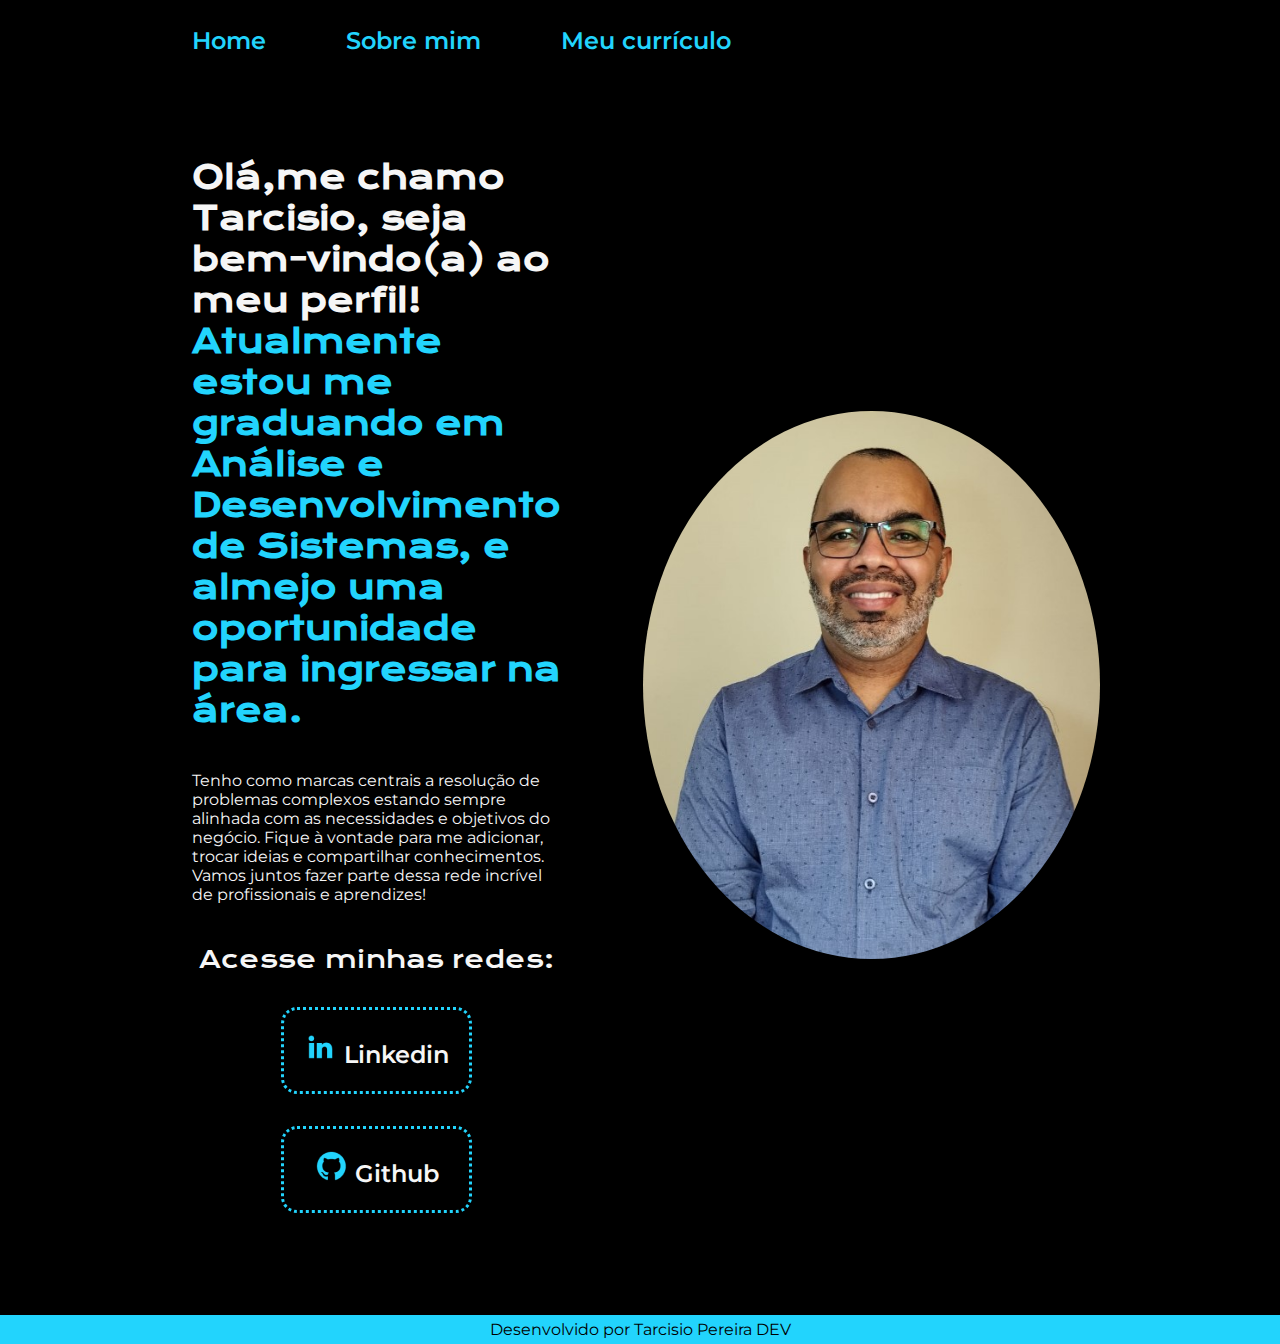
<file: Portifolio/index.html>
<!DOCTYPE html>
<html lang="pt-br">
<head>
    <meta charset="UTF-8">
    <meta name="viewport" content="width=device-width, initial-scale=1.0">
    <title>Portifolio</title>
    <link rel="stylesheet" href="./style/style.css">
</head>
<body>
    <header class="cabecalho">
        <nav class="cabecalho__menu">
            <a class="cabecalho__menu__link" href="index.html"> Home</a>
            <a class="cabecalho__menu__link" href="about.html"> Sobre mim</a>
            <a class="cabecalho__menu__link" href="curriculo.html"> Meu currículo</a>
        </nav>
    </header>
    <main class="apresentacao">
        <section class="apresentacao__conteudo">
            <h1 class="apresentacao__conteudo__titulo">Olá,me chamo Tarcisio, seja bem-vindo(a) ao meu perfil! <strong class="titulo-destaque"> Atualmente estou me graduando em Análise e Desenvolvimento de Sistemas, e almejo uma oportunidade para ingressar na área. </strong></h1>
            <p class="apresentacao__conteudo__texto">Tenho como marcas centrais a resolução de problemas complexos estando sempre alinhada com as necessidades e objetivos do negócio. 
                 Fique à vontade para me adicionar, trocar ideias e compartilhar conhecimentos. Vamos juntos fazer parte dessa rede incrível de profissionais e aprendizes!
            </p>
            <div class="apresentacao__links">
                <h2 class="apresentacao__links__subtitulo">Acesse minhas redes:</h2>
                <a class="apresentacao__links__navegacao" href="https://www.linkedin.com/in/tarcisiolp">
                    <img src="./assets/linkedin.png">
                    Linkedin
                </a>
                <a class="apresentacao__links__navegacao" href="https://github.com/Tarcisio01">
                    <img src="./assets/github.png">
                    Github
                </a>

            </div>
        </section>
        <img class="apresentacao__imagem" src="./assets/Tarcisio.jpg" alt="foto do tarcisio">
    </main>
    <footer class="rodape">
        <p>Desenvolvido por Tarcisio Pereira DEV</p>
    </footer>
</body>
</html>
</file>
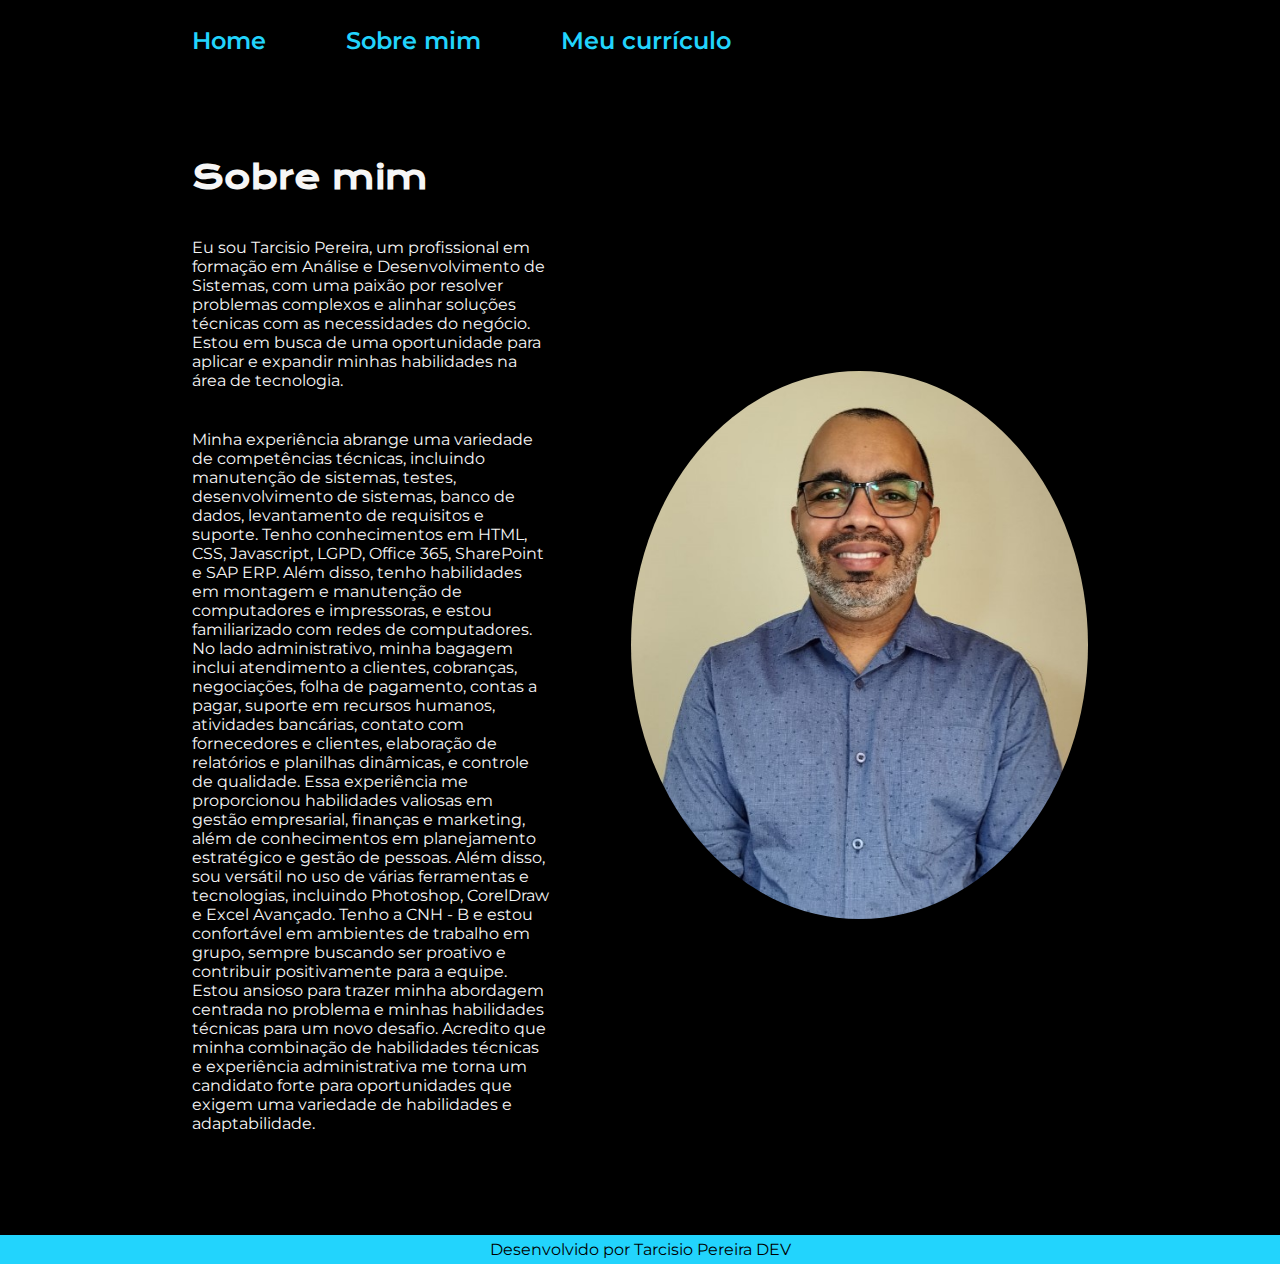
<file: Portifolio/about.html>
<!DOCTYPE html>
<html lang="pt-br">
<head>
    <meta charset="UTF-8">
    <meta name="viewport" content="width=device-width, initial-scale=1.0">
    <title>Sobre mim</title>
    <link rel="stylesheet" href="./style/style.css">
</head>
<body>
    <header class="cabecalho">
        <nav class="cabecalho__menu">
            <a class="cabecalho__menu__link" href="index.html"> Home</a>
            <a class="cabecalho__menu__link" href="about.html"> Sobre mim</a>
            <a class="cabecalho__menu__link" href="curriculo.html"> Meu currículo</a>
        </nav>
    </header>

   <main class="apresentacao">
    <section class="apresentacao__conteudo">
        <h1 class="apresentacao__conteudo__titulo"> Sobre mim</h1>
            <P class="apresentacao__conteudo__texto">Eu sou Tarcisio Pereira, um profissional em formação em Análise e Desenvolvimento de Sistemas, com uma paixão por resolver problemas complexos e alinhar soluções técnicas com as necessidades do negócio. Estou em busca de uma oportunidade para aplicar e expandir minhas habilidades na área de tecnologia.
                </P>
            <P class="apresentacao__conteudo__texto">Minha experiência abrange uma variedade de competências técnicas, incluindo manutenção de sistemas, testes, desenvolvimento de sistemas, banco de dados, levantamento de requisitos e suporte. Tenho conhecimentos em HTML, CSS, Javascript, LGPD, Office 365, SharePoint e SAP ERP. Além disso, tenho habilidades em montagem e manutenção de computadores e impressoras, e estou familiarizado com redes de computadores.
                No lado administrativo, minha bagagem inclui atendimento a clientes, cobranças, negociações, folha de pagamento, contas a pagar, suporte em recursos humanos, atividades bancárias, contato com fornecedores e clientes, elaboração de relatórios e planilhas dinâmicas, e controle de qualidade. Essa experiência me proporcionou habilidades valiosas em gestão empresarial, finanças e marketing, além de conhecimentos em planejamento estratégico e gestão de pessoas.
                Além disso, sou versátil no uso de várias ferramentas e tecnologias, incluindo Photoshop, CorelDraw e Excel Avançado. Tenho a CNH - B e estou confortável em ambientes de trabalho em grupo, sempre buscando ser proativo e contribuir positivamente para a equipe.
                Estou ansioso para trazer minha abordagem centrada no problema e minhas habilidades técnicas para um novo desafio. Acredito que minha combinação de habilidades técnicas e experiência administrativa me torna um candidato forte para oportunidades que exigem uma variedade de habilidades e adaptabilidade.
            </P>
        </section>
        <img class="apresentacao__imagem" src="./assets/Tarcisio.jpg" alt="foto do tarcisio">
   </main>

   <footer class="rodape">
    <p>Desenvolvido por Tarcisio Pereira DEV</p>
</footer>
</body>
</html>
</file>
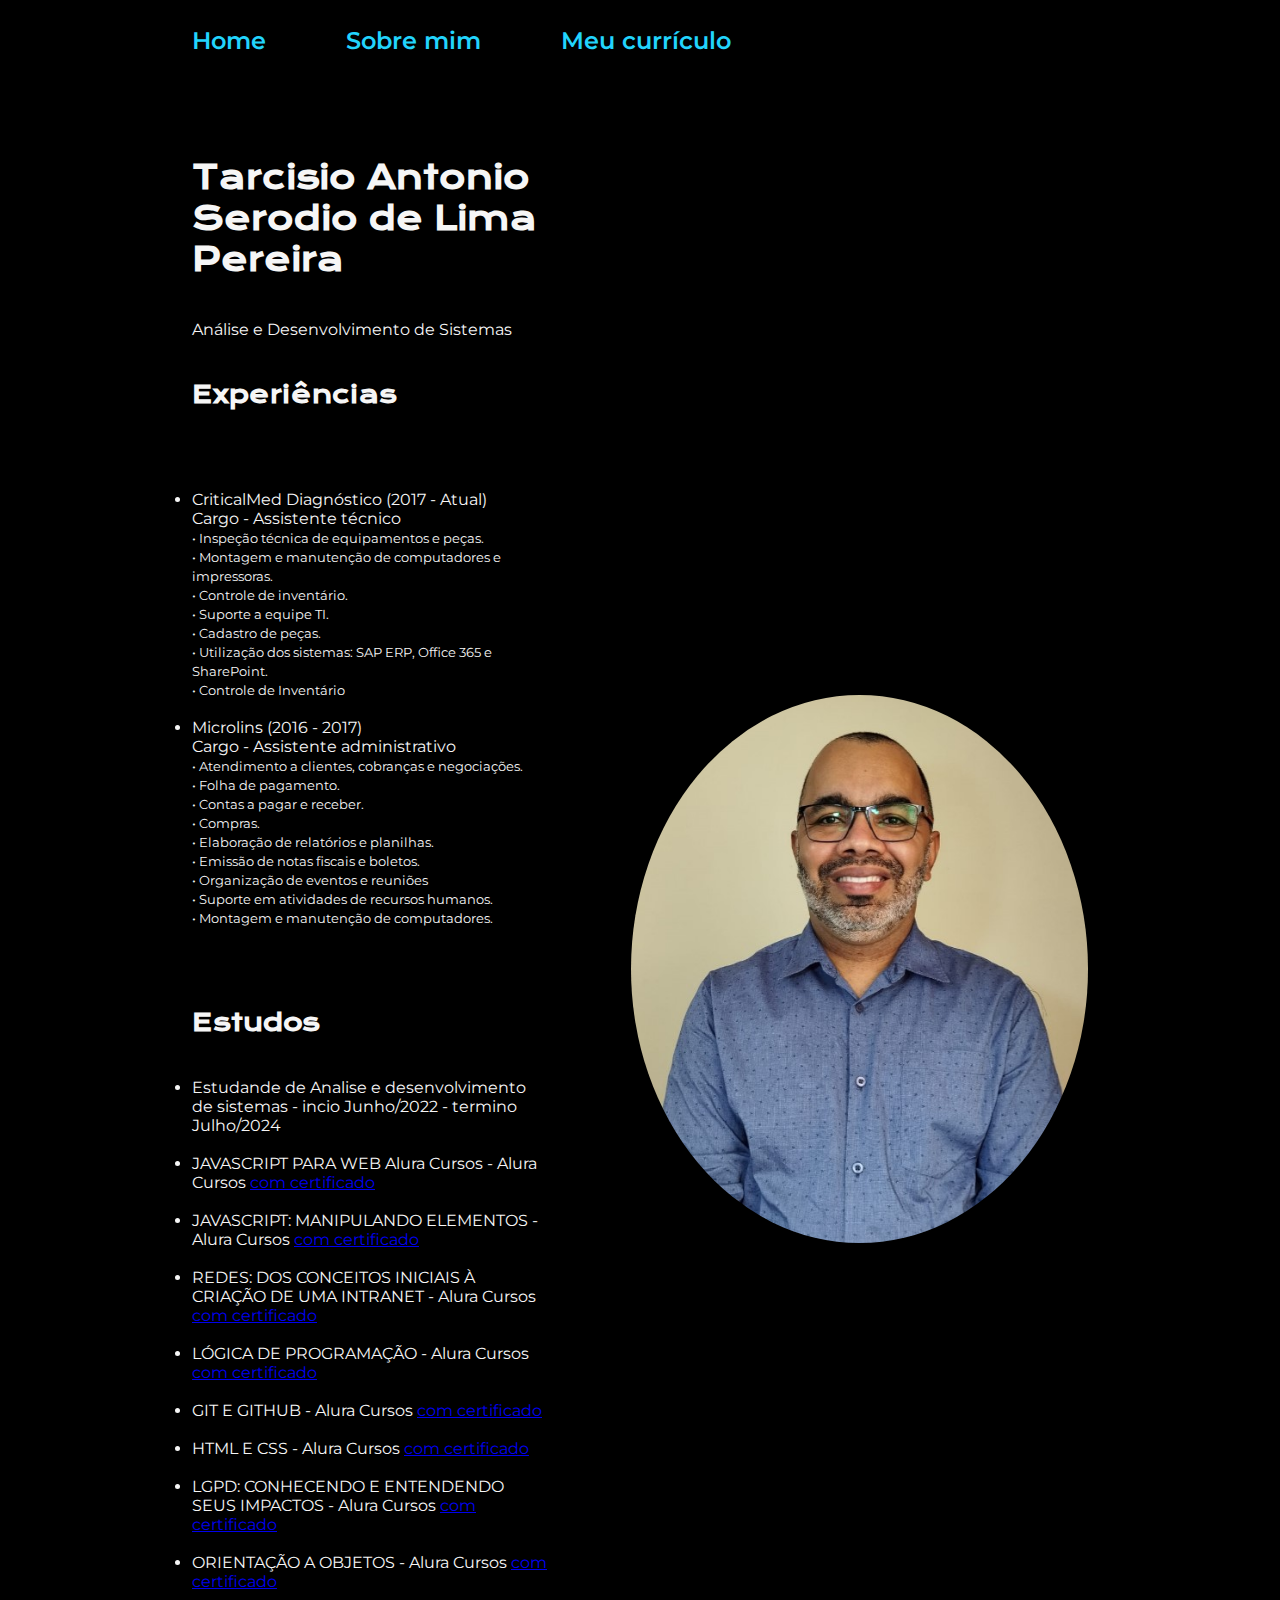
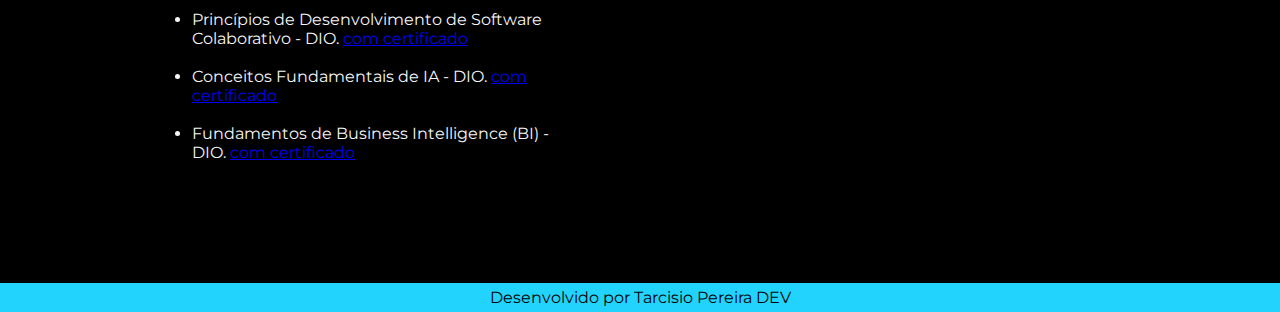
<file: Portifolio/curriculo.html>
<!DOCTYPE html>
<html lang="pt-br">
<head>
    <meta charset="UTF-8">
    <meta name="viewport" content="width=device-width, initial-scale=1.0">
    <title>Curriculo</title>
    <link rel="stylesheet" href="./style/style.css">
</head>
<body>

    <header class="cabecalho">
        <nav class="cabecalho__menu">
            <a class="cabecalho__menu__link" href="index.html"> Home</a>
            <a class="cabecalho__menu__link" href="about.html"> Sobre mim</a>
            <a class="cabecalho__menu__link" href="curriculo.html"> Meu currículo</a>
        </nav>
    </header>

    <main class="apresentacao">
        <section class="apresentacao__conteudo">
            <h1 class="apresentacao__conteudo__titulo">Tarcisio Antonio Serodio de Lima Pereira</h1>
            <p class="apresentacao__conteudo__texto">
                Análise e Desenvolvimento de Sistemas
            </p>
            <h2 class="apresentacao__conteudo__titulo">Experiências</h2>
            <p class="apresentacao__conteudo__texto">
            <ul class="apresentacao__conteudo__texto">
                <li> CriticalMed Diagnóstico (2017 - Atual)<BR>
                    Cargo - Assistente técnico<br>

                
                    <small>• Inspeção técnica de equipamentos e peças.<br>
                        • Montagem e manutenção de computadores e impressoras.<br>
                        • Controle de inventário.<br>
                        • Suporte a equipe TI.<br>
                        • Cadastro de peças.<br>
                        • Utilização dos sistemas: SAP ERP, Office 365 e SharePoint.<br>
                        • Controle de Inventário<br>
                    </small><br>
                <li> Microlins (2016 - 2017)<BR>
                        Cargo - Assistente administrativo<br>
    
                    
                        <small>• Atendimento a clientes, cobranças e negociações.<br>
                            • Folha de pagamento.<br>
                            • Contas a pagar e receber.<br>
                            • Compras.<br>
                            • Elaboração de relatórios e planilhas.<br>
                            • Emissão de notas fiscais e boletos.<br>
                            • Organização de eventos e reuniões<br>
                            • Suporte em atividades de recursos humanos.<br>
                            • Montagem e manutenção de computadores.<br>
                        </small>
            </ul>
            </p>
            <h2 class="apresentacao__conteudo__titulo">Estudos</h2>
            <div class="apresentacao__conteudo__texto">
            <ul class="apresentacao__conteudo__texto">
                <li>Estudande de Analise e desenvolvimento de sistemas - incio Junho/2022 - termino Julho/2024 </a></li><br>
                <li>JAVASCRIPT PARA WEB Alura Cursos - Alura Cursos <a href="https://cursos.alura.com.br/certificate/0ba5bbfc-a7a9-41fa-a49e-6c8d1067ccd6">com certificado</a></li><br>
                <li>JAVASCRIPT: MANIPULANDO ELEMENTOS - Alura Cursos <a href="https://cursos.alura.com.br/certificate/5512d91d-c5ad-4335-b8a6-43bee2b2f814">com certificado</a></li><br>
                <li>REDES: DOS CONCEITOS INICIAIS À CRIAÇÃO DE UMA INTRANET - Alura Cursos <a href="https://cursos.alura.com.br/certificate/d8c9474d-0ee7-4252-bd67-312d70effcb4">com certificado</a></li><br>
                <li>LÓGICA DE PROGRAMAÇÃO - Alura Cursos <a href="https://cursos.alura.com.br/certificate/3db04485-2bd3-4a30-9461-91d1d5a0091b">com certificado</a></li><br>
                <li>GIT E GITHUB - Alura Cursos <a href="https://cursos.alura.com.br/certificate/20adbedd-7a6f-4d64-95db-a7aa5c2ce6ac?lang=pt_BR">com certificado</a></li></li><br>
                <li>HTML E CSS - Alura Cursos <a href="https://cursos.alura.com.br/certificate/5c512abc-b8d1-43d8-930c-0c66ad6494f7?lang=pt_BR">com certificado</a></li><br>
                <li>LGPD: CONHECENDO E ENTENDENDO SEUS IMPACTOS - Alura Cursos <a href="https://cursos.alura.com.br/certificate/cbbf1966-959b-4754-977e-873eaf2f89f3?lang=pt_BR">com certificado</a> </li><br>
                <li>ORIENTAÇÃO A OBJETOS - Alura Cursos <a href="https://cursos.alura.com.br/certificate/8645a113-f482-4bc0-aaa6-7beb0e352fa0?lang=pt_BR">com certificado</a></li><br>
                <li>Princípios de Desenvolvimento de Software Colaborativo - DIO. <a href="https://www.dio.me/certificate/S2YI07DL/share">com certificado</a></li><br>
                <li>Conceitos Fundamentais de IA - DIO. <a href="https://www.dio.me/certificate/DWVDYWFI/share">com certificado</a></li><br>
                <li>Fundamentos de Business Intelligence (BI) - DIO. <a href="https://www.dio.me/certificate/FDFE8088/share">com certificado</a></li><br>
            </ul>
            </div>    
        </section>
        <img class="apresentacao__imagem" src="./assets/Tarcisio.jpg" alt="foto do tarcisio">
    </main> 

    <footer class="rodape">
        <p>Desenvolvido por Tarcisio Pereira DEV</p>
    </footer>

    
</body>
</html>
</file>
<file: Portifolio/style/style.css>
@import url('https://fonts.googleapis.com/css2?family=Krona+One&family=Montserrat:wght@400;600&display=swap');

:root {
    --cor-primaria: #000000;
    --cor-secundaria: #f6f6f6;
    --cor-terciaria: #22d4fd;

    --fonte-primaria: 'Krona One', sans-serif;
    --fonte-secundaria: 'Montserrat', sans-serif;
}

* {
   margin: 0;
   padding: 0; 
}

body {
    box-sizing: border-box;
    background-color: var(--cor-primaria);
    color: var(--cor-secundaria);
}

.cabecalho {
    padding: 2% 0% 0% 15%;
}

.cabecalho__menu {
    display: flex;
    gap: 80px;
}

.cabecalho__menu__link {
    font-family: var(--fonte-secundaria);
    font-size: 1.5rem;
    font-weight: 600;
    color: var(--cor-terciaria);
    text-decoration: none;
}

.apresentacao {
    padding: 8% 15%;
    display: flex;
    align-items: center;
    justify-content: space-between;
    gap: 82px;
}

.apresentacao__conteudo {
    width: 50%;
    display: flex;
    flex-direction: column;
    gap: 40px;
}

.apresentacao__conteudo__titulo {
    font-size: 2,25rem;
    font-family:var(--fonte-primaria);
}

.titulo-destaque {
    color:var(--cor-terciaria);
}

.apresentacao__conteudo__texto {
    font-size: 1rem;
    font-family: var(--fonte-secundaria);
}

.apresentacao__links {
    display: flex;
    flex-direction: column;
    justify-content: space-between;
    align-items: center;
    gap: 32PX;

}

.apresentacao__links__subtitulo {
    font-family: var(--fonte-primaria);
    font-weight: 400;
    font-size: 1.5rem;
}

.apresentacao__links__navegacao {
    border: 3px dotted var(--cor-terciaria);
    justify-content: center;
    gap: 10px;
    width: 50%;
    text-align: center;
    border-radius: 16px;
    font-size: 1.5rem;
    font-weight: 600;
    padding: 21.5px 0;
    text-decoration: none;
    color: var(--cor-secundaria);
    font-family: var(--fonte-secundaria);
}

.apresentacao__links__link:hover {
    background-color: #272727;
    font-size: 1.5rem;
}

.apresentacao__imagem {
    width: 51%;
    border-radius: 50%;
}

.rodape {
    padding: 5px;
    color: var(--cor-primaria);
    background-color:var(--cor-terciaria);
    text-align: center;
    font-family: var(--fonte-secundaria);
    font-size: 1rem;
    font-weight: 400;

}

@media (max-width:1200px) {

    .cabecalho {
        padding: 10%;
    }

    .cabecalho__menu {
    justify-content: center;
    }

    .apresentacao{
        flex-direction: column-reverse;
        padding: 5%;
    }

    .apresentacao__conteudo {
        width: auto;
    }
}
</file>
